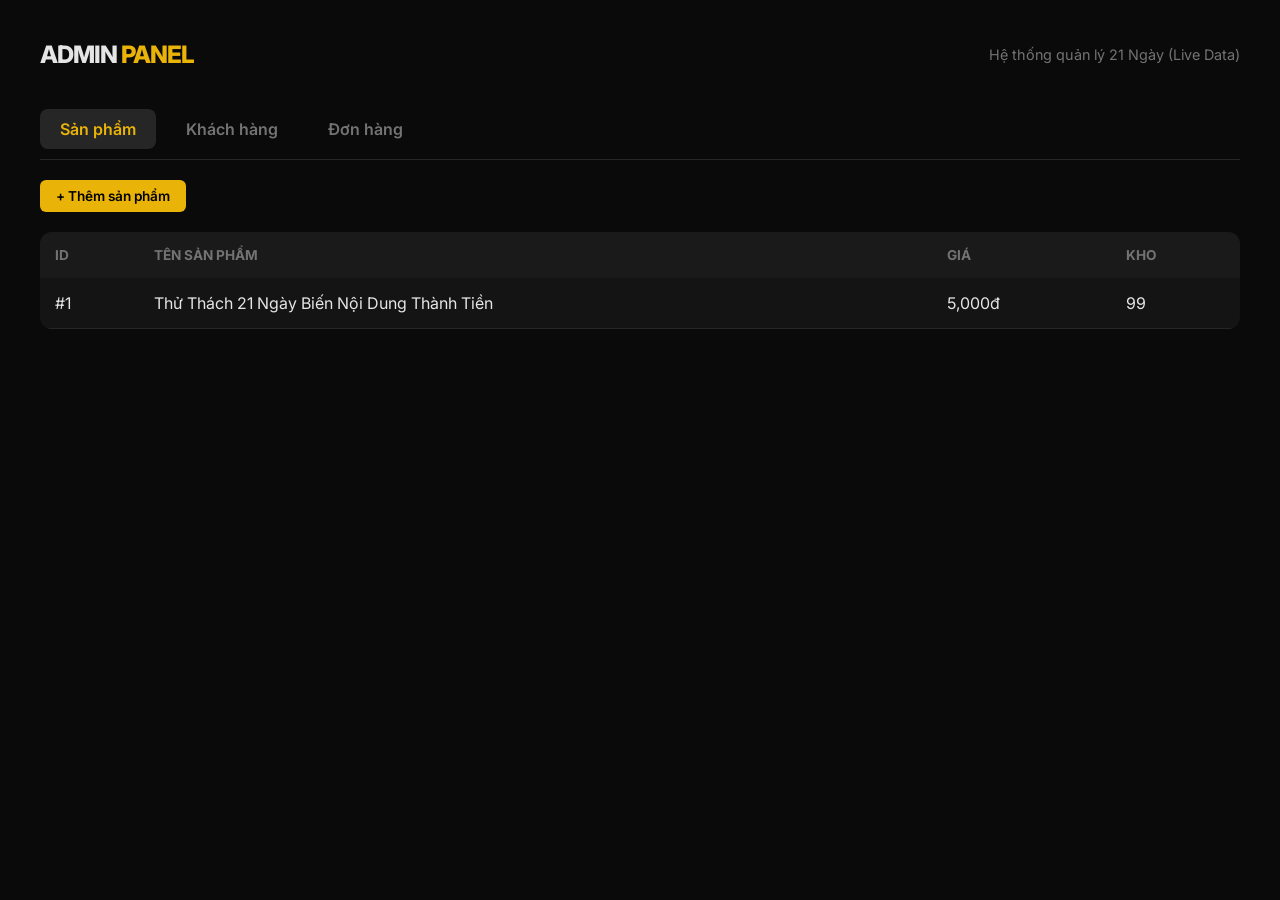
<file: admin.html>
<!DOCTYPE html>
<html lang="vi">
<head>
    <meta charset="UTF-8">
    <meta name="viewport" content="width=device-width, initial-scale=1.0">
    <title>Admin Dashboard - Content Mastery</title>
    <link href="https://fonts.googleapis.com/css2?family=Inter:wght@400;600;700&display=swap" rel="stylesheet">
    <style>
        :root { --neon: #eab308; --bg: #0a0a0a; --card: #141414; --border: #262626; --text: #e5e5e5; }
        * { margin:0; padding:0; box-sizing: border-box; font-family: 'Inter', sans-serif; }
        body { background: var(--bg); color: var(--text); padding: 40px; }
        .header { display: flex; justify-content: space-between; align-items: center; margin-bottom: 40px; }
        .logo { font-weight: 800; font-size: 1.5rem; letter-spacing: -1px; }
        .logo span { color: var(--neon); }
        .tabs { display: flex; gap: 10px; margin-bottom: 20px; border-bottom: 1px solid var(--border); padding-bottom: 10px; }
        .tab { padding: 10px 20px; cursor: pointer; border-radius: 8px; font-weight: 600; color: #737373; transition: 0.3s; }
        .tab.active { background: var(--border); color: var(--neon); }
        .content-section { display: none; }
        .content-section.active { display: block; }
        table { width: 100%; border-collapse: collapse; background: var(--card); border-radius: 12px; overflow: hidden; }
        table th { background: #1a1a1a; padding: 15px; text-align: left; font-size: 0.85rem; color: #737373; text-transform: uppercase; }
        table td { padding: 15px; border-bottom: 1px solid var(--border); }
        .btn { padding: 8px 16px; border-radius: 6px; cursor: pointer; border: none; font-weight: 600; font-size: 0.85rem; }
        .btn-add { background: var(--neon); color: #000; margin-bottom: 20px; }
        .badge { padding: 4px 8px; border-radius: 4px; font-size: 0.75rem; font-weight: 600; }
        .badge-success { background: #dcfce7; color: #166534; }
        .badge-pending { background: #fef9c3; color: #854d0e; }
    </style>
</head>
<body>
    <div class="header">
        <div class="logo">ADMIN <span>PANEL</span></div>
        <div style="font-size: 0.9rem; color: #737373;">Hệ thống quản lý 21 Ngày (Live Data)</div>
    </div>
    <div class="tabs">
        <div class="tab active" onclick="showTab('products', event)">Sản phẩm</div>
        <div class="tab" onclick="showTab('customers', event)">Khách hàng</div>
        <div class="tab" onclick="showTab('orders', event)">Đơn hàng</div>
    </div>
    <div id="products" class="content-section active">
        <button class="btn btn-add">+ Thêm sản phẩm</button>
        <table>
            <thead><tr><th>ID</th><th>Tên sản phẩm</th><th>Giá</th><th>Kho</th></tr></thead>
            <tbody id="product-list"></tbody>
        </table>
    </div>
    <div id="customers" class="content-section">
        <button class="btn btn-add">+ Thêm khách hàng</button>
        <table>
            <thead><tr><th>ID</th><th>Họ tên</th><th>Số điện thoại</th><th>Ngày đăng ký</th></tr></thead>
            <tbody id="customer-list"></tbody>
        </table>
    </div>
    <div id="orders" class="content-section">
        <button class="btn btn-add">+ Tạo đơn hàng mới</button>
        <table>
            <thead><tr><th>ID</th><th>Khách hàng</th><th>Sản phẩm</th><th>Số tiền</th><th>Trạng thái</th><th>Ngày mua</th></tr></thead>
            <tbody id="order-list"></tbody>
        </table>
    </div>
    <script>
        function showTab(tabId, event) {
            document.querySelectorAll('.tab').forEach(t => t.classList.remove('active'));
            document.querySelectorAll('.content-section').forEach(s => s.classList.remove('active'));
            event.target.classList.add('active');
            document.getElementById(tabId).classList.add('active');
        }
        
        const mockData = {
            products: [{ id: 1, name: "Thử Thách 21 Ngày Biến Nội Dung Thành Tiền", price: 5000, stock: 99 }],
            customers: [
                { id: 101, name: "Quốc Minh", phone: "09x xxx xxxx", registered_at: "2024-04-11" },
                { id: 102, name: "Nguyễn Văn A", phone: "0901234567", registered_at: "2024-04-10" }
            ],
            orders: [
                { id: 5001, customer_name: "Quốc Minh", product_name: "Thử Thách 21 Ngày", amount: 5000, status: "Đã thanh toán", date: "2024-04-11 22:45" },
                { id: 5002, customer_name: "Nguyên Văn A", product_name: "Thử Thách 21 Ngày", amount: 5000, status: "Chờ thanh toán", date: "2024-04-10 14:20" }
            ]
        };

        document.getElementById('product-list').innerHTML = mockData.products.map(p => `<tr><td>#${p.id}</td><td>${p.name}</td><td>${p.price.toLocaleString()}đ</td><td>${p.stock}</td></tr>`).join('');
        document.getElementById('customer-list').innerHTML = mockData.customers.map(c => `<tr><td>#${c.id}</td><td>${c.name}</td><td>${c.phone}</td><td>${c.registered_at}</td></tr>`).join('');
        document.getElementById('order-list').innerHTML = mockData.orders.map(o => `<tr><td>#${o.id}</td><td>${o.customer_name}</td><td>${o.product_name}</td><td>${o.amount.toLocaleString()}đ</td><td><span class="badge ${o.status === 'Đã thanh toán' ? 'badge-success' : 'badge-pending'}">${o.status}</span></td><td>${o.date}</td></tr>`).join('');
    </script>
</body>
</html>
</file>
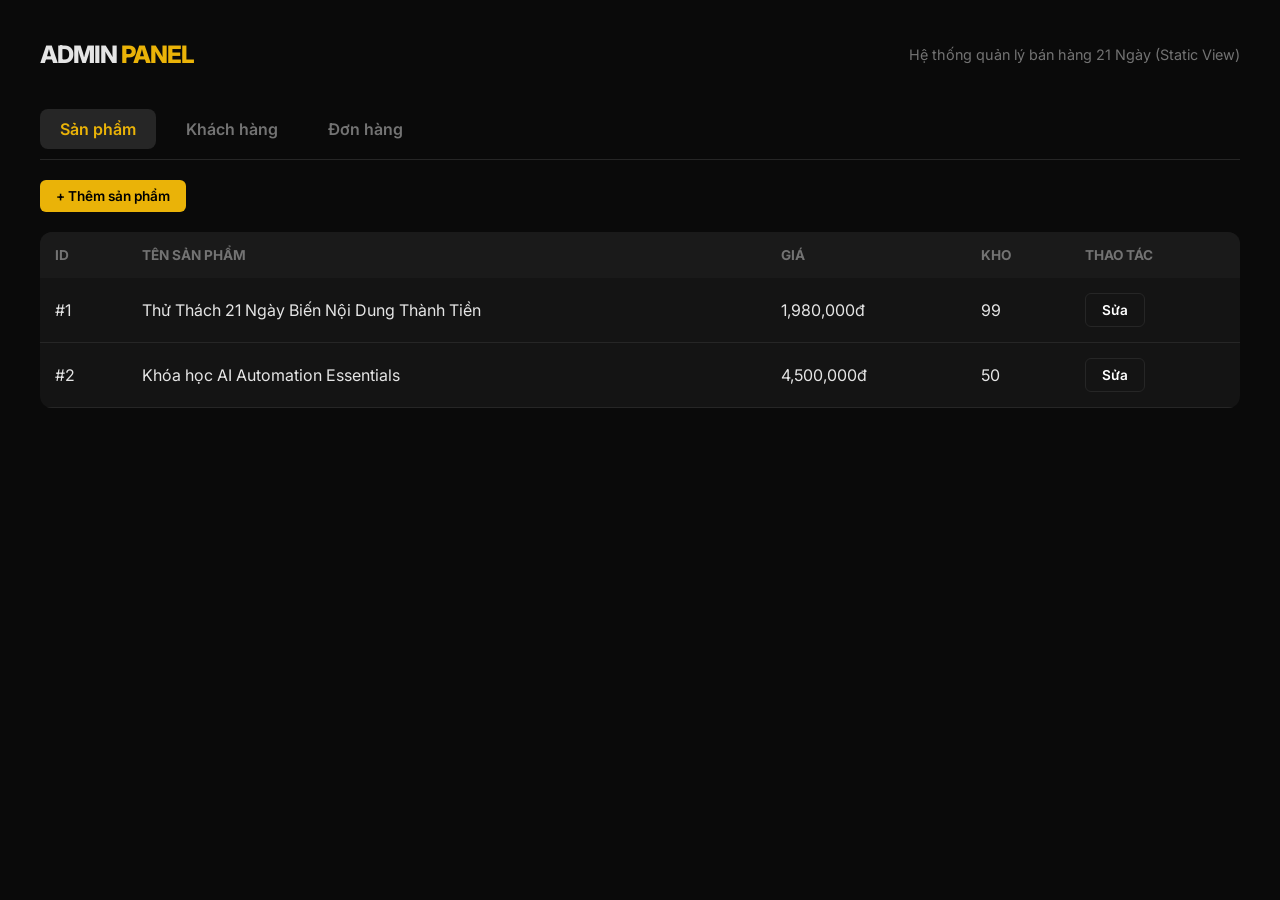
<file: admin_static.html>
<!DOCTYPE html>
<html lang="vi">
<head>
    <meta charset="UTF-8">
    <meta name="viewport" content="width=device-width, initial-scale=1.0">
    <title>Admin Dashboard - Content Mastery</title>
    <link href="https://fonts.googleapis.com/css2?family=Inter:wght@400;600;700&display=swap" rel="stylesheet">
    <style>
        :root { --neon: #eab308; --bg: #0a0a0a; --card: #141414; --border: #262626; --text: #e5e5e5; }
        * { margin:0; padding:0; box-sizing: border-box; font-family: 'Inter', sans-serif; }
        body { background: var(--bg); color: var(--text); padding: 40px; }
        .header { display: flex; justify-content: space-between; align-items: center; margin-bottom: 40px; }
        .logo { font-weight: 800; font-size: 1.5rem; letter-spacing: -1px; }
        .logo span { color: var(--neon); }
        
        .tabs { display: flex; gap: 10px; margin-bottom: 20px; border-bottom: 1px solid var(--border); padding-bottom: 10px; }
        .tab { padding: 10px 20px; cursor: pointer; border-radius: 8px; font-weight: 600; color: #737373; transition: 0.3s; }
        .tab.active { background: var(--border); color: var(--neon); }
        
        .content-section { display: none; }
        .content-section.active { display: block; }
        
        table { width: 100%; border-collapse: collapse; background: var(--card); border-radius: 12px; overflow: hidden; }
        table th { background: #1a1a1a; padding: 15px; text-align: left; font-size: 0.85rem; color: #737373; text-transform: uppercase; }
        table td { padding: 15px; border-bottom: 1px solid var(--border); }
        
        .btn { padding: 8px 16px; border-radius: 6px; cursor: pointer; border: none; font-weight: 600; font-size: 0.85rem; }
        .btn-add { background: var(--neon); color: #000; margin-bottom: 20px; }
        .btn-edit { background: transparent; border: 1px solid var(--border); color: #fff; margin-right: 5px; }
        .btn-delete { background: #fee2e2; color: #991b1b; }
        
        .badge { padding: 4px 8px; border-radius: 4px; font-size: 0.75rem; font-weight: 600; }
        .badge-success { background: #dcfce7; color: #166534; }
        .badge-pending { background: #fef9c3; color: #854d0e; }
    </style>
</head>
<body>
    <div class="header">
        <div class="logo">ADMIN <span>PANEL</span></div>
        <div style="font-size: 0.9rem; color: #737373;">Hệ thống quản lý bán hàng 21 Ngày (Static View)</div>
    </div>

    <div class="tabs">
        <div class="tab active" onclick="showTab('products', event)">Sản phẩm</div>
        <div class="tab" onclick="showTab('customers', event)">Khách hàng</div>
        <div class="tab" onclick="showTab('orders', event)">Đơn hàng</div>
    </div>

    <!-- Section Products -->
    <div id="products" class="content-section active">
        <button class="btn btn-add">+ Thêm sản phẩm</button>
        <table>
            <thead>
                <tr>
                    <th>ID</th>
                    <th>Tên sản phẩm</th>
                    <th>Giá</th>
                    <th>Kho</th>
                    <th>Thao tác</th>
                </tr>
            </thead>
            <tbody id="product-list">
                <!-- Data from script -->
            </tbody>
        </table>
    </div>

    <!-- Section Customers -->
    <div id="customers" class="content-section">
        <button class="btn btn-add">+ Thêm khách hàng</button>
        <table>
            <thead>
                <tr>
                    <th>ID</th>
                    <th>Họ tên</th>
                    <th>Số điện thoại</th>
                    <th>Ngày đăng ký</th>
                    <th>Thao tác</th>
                </tr>
            </thead>
            <tbody id="customer-list"></tbody>
        </table>
    </div>

    <!-- Section Orders -->
    <div id="orders" class="content-section">
        <button class="btn btn-add">+ Tạo đơn hàng mới</button>
        <table>
            <thead>
                <tr>
                    <th>ID</th>
                    <th>Khách hàng</th>
                    <th>Sản phẩm</th>
                    <th>Số tiền</th>
                    <th>Trạng thái</th>
                    <th>Ngày mua</th>
                </tr>
            </thead>
            <tbody id="order-list"></tbody>
        </table>
    </div>

    <script>
        function showTab(tabId, event) {
            document.querySelectorAll('.tab').forEach(t => t.classList.remove('active'));
            document.querySelectorAll('.content-section').forEach(s => s.classList.remove('active'));
            
            event.target.classList.add('active');
            document.getElementById(tabId).classList.add('active');
        }

        // Dữ liệu mẫu (Static) để hiển thị trên GitHub Pages
        const mockData = {
            products: [
                { id: 1, name: "Thử Thách 21 Ngày Biến Nội Dung Thành Tiền", price: 1980000, stock: 99 },
                { id: 2, name: "Khóa học AI Automation Essentials", price: 4500000, stock: 50 }
            ],
            customers: [
                { id: 101, name: "Nguyễn Văn A", phone: "0901234567", registered_at: "2024-04-10" },
                { id: 102, name: "Trần Thị B", phone: "0912345678", registered_at: "2024-04-11" }
            ],
            orders: [
                { id: 5001, customer_name: "Nguyễn Văn A", product_name: "Thử Thách 21 Ngày", amount: 1980000, status: "Đã thanh toán", created_at: "2024-04-11 14:30" },
                { id: 5002, customer_name: "Trần Thị B", product_name: "Thử Thách 21 Ngày", amount: 1980000, status: "Chờ xử lý", created_at: "2024-04-12 08:15" }
            ]
        };

        function displayData(data) {
            // Hiển thị Sản phẩm
            const productList = document.getElementById('product-list');
            productList.innerHTML = data.products.map(p => `
                <tr>
                    <td>#${p.id}</td>
                    <td>${p.name}</td>
                    <td>${p.price.toLocaleString()}đ</td>
                    <td>${p.stock}</td>
                    <td><button class="btn btn-edit">Sửa</button></td>
                </tr>
            `).join('');

            // Hiển thị Khách hàng
            const customerList = document.getElementById('customer-list');
            customerList.innerHTML = data.customers.map(c => `
                <tr>
                    <td>#${c.id}</td>
                    <td>${c.name}</td>
                    <td>${c.phone}</td>
                    <td>${c.registered_at}</td>
                    <td><button class="btn btn-edit">Sửa</button></td>
                </tr>
            `).join('');

            // Hiển thị Đơn hàng
            const orderList = document.getElementById('order-list');
            orderList.innerHTML = data.orders.map(o => `
                <tr>
                    <td>#${o.id}</td>
                    <td>${o.customer_name}</td>
                    <td>${o.product_name}</td>
                    <td>${o.amount.toLocaleString()}đ</td>
                    <td><span class="badge ${o.status === 'Đã thanh toán' ? 'badge-success' : 'badge-pending'}">${o.status}</span></td>
                    <td>${o.created_at}</td>
                </tr>
            `).join('');
        }

        // Tự động nạp dữ liệu static
        displayData(mockData);
    </script>
</body>
</html>
</file>
